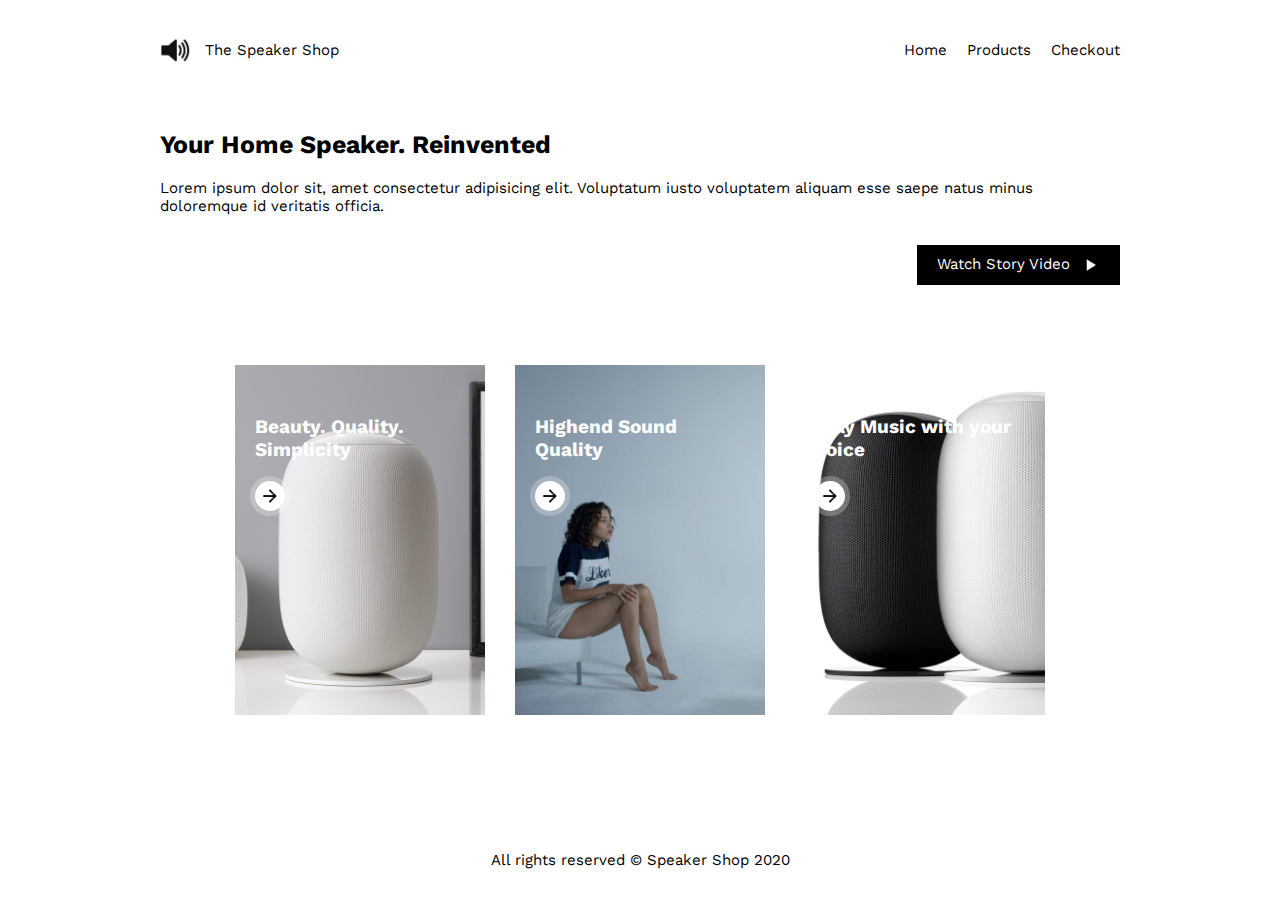
<file: index.html>
<html lang="en"><head><meta charset="utf-8"><meta http-equiv="X-UA-Compatible" content="IE=edge"><meta name="viewport" content="width=device-width, initial-scale=1.0"><title>Document</title><link rel="stylesheet" href="index.dc78084c.css"></head><body> <header> <div class="logo"> <img src="speaker.5b88fe65.png" alt="speaker icon"> <span>The Speaker Shop</span> </div> <nav> <ul> <li><a href="#">Home</a></li> <li><a href="#">Products</a></li> <li><a href="#">Checkout</a></li> </ul> </nav> </header> <main> <section class="hero"> <h1>Your Home Speaker. Reinvented</h1> <p> Lorem ipsum dolor sit, amet consectetur adipisicing elit. Voluptatum iusto voluptatem aliquam esse saepe natus minus doloremque id veritatis officia. </p> <a class="button" href="#"> <span>Watch Story Video</span> <img src="play_video.0a7c0ce5.png" alt="forward icon"> </a> </section> <section class="article-section"> <a href="#"> <article class="article-1"> <h1>Beauty. Quality. Simplicity</h1> <img src="open.4f0d06fa.png" alt="arrow right icon"> </article> </a> <a href="#"> <article class="article-2"> <h1>Highend Sound Quality</h1> <img src="open.4f0d06fa.png" alt="arrow right icon"> </article> </a> <a href="#"> <article class="article-3"> <h1>Play Music with your voice</h1> <img src="open.4f0d06fa.png" alt="arrow right icon"> </article> </a> </section> </main> <footer> <p>All rights reserved &copy; Speaker Shop 2020</p> </footer> </body></html>
</file>
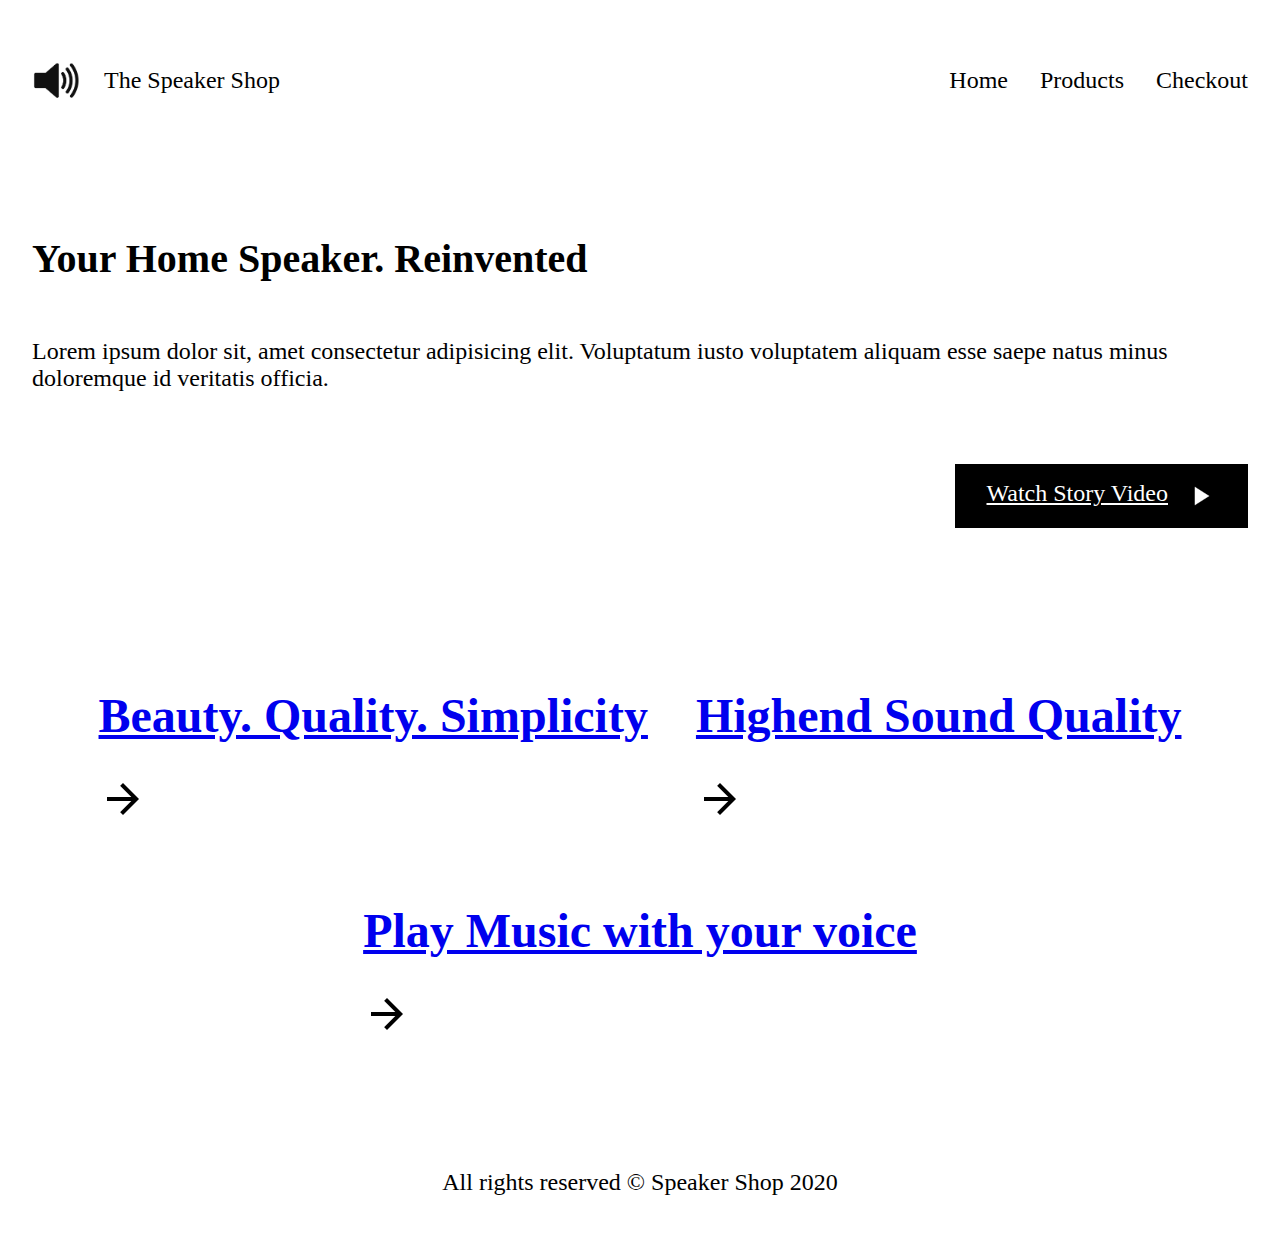
<file: src/index.html>
<html lang="en">
  <head>
    <meta charset="UTF-8" />
    <meta http-equiv="X-UA-Compatible" content="IE=edge" />
    <meta name="viewport" content="width=device-width, initial-scale=1.0" />
    <title>Document</title>
    <link rel="stylesheet" href="styles/main.scss" />
  </head>
  <body>
    <header>
      <div class="logo">
        <img src="./images/speaker.png" alt="speaker icon" />
        <span>The Speaker Shop</span>
      </div>
      <nav>
        <ul>
          <li><a href="#">Home</a></li>
          <li><a href="#">Products</a></li>
          <li><a href="#">Checkout</a></li>
        </ul>
      </nav>
    </header>

    <main>
      <section class="hero">
        <h1>Your Home Speaker. Reinvented</h1>
        <p>
          Lorem ipsum dolor sit, amet consectetur adipisicing elit. Voluptatum
          iusto voluptatem aliquam esse saepe natus minus doloremque id
          veritatis officia.
        </p>
        <a class="button" href="#">
          <span>Watch Story Video</span>
          <img src="./images/play_video.png" alt="forward icon" />
        </a>
      </section>

      <section class="article-section">
        <a href="#">
          <article class="article-1">
            <h1>Beauty. Quality. Simplicity</h1>
            <img src="./images/open.png" alt="arrow right icon" />
          </article>
        </a>
        <a href="#">
          <article class="article-2">
            <h1>Highend Sound Quality</h1>
            <img src="./images/open.png" alt="arrow right icon" />
          </article>
        </a>
        <a href="#">
          <article class="article-3">
            <h1>Play Music with your voice</h1>
            <img src="./images/open.png" alt="arrow right icon" />
          </article>
        </a>
      </section>
    </main>
    <footer>
      <p>All rights reserved &copy; Speaker Shop 2020</p>
    </footer>
  </body>
</html>
</file>
<file: index.dc78084c.css>
@import "https://fonts.googleapis.com/css?family=Work+Sans";*{box-sizing:border-box;margin:0;padding:0}:root{font-family:Work Sans,sans-serif;font-size:62.5%}a{color:#000;text-decoration:none}body{max-width:100rem;margin:0 auto;font-size:1.5rem}header{height:10rem;justify-content:space-between;align-items:center;padding:0 2rem;font-size:1.5rem;display:flex}header .logo{align-items:center;gap:1.5rem;display:flex}header .logo img{height:3rem;width:-moz-fit-content;width:-moz-fit-content;width:fit-content}header ul{gap:2rem;display:flex}ul{list-style-type:none}ul a{color:#000;text-decoration:none}main{min-height:calc(100vh - 18rem)}main .hero{flex-direction:column;padding:3rem 2rem;display:flex}main .hero h1{margin-bottom:2rem;font-size:2.5rem}main .hero .button{color:#fff;width:-moz-fit-content;width:-moz-fit-content;width:fit-content;background-color:#000;align-self:flex-end;gap:1rem;margin-top:3rem;padding:1rem 2rem;display:flex}main .hero .button img{width:2rem}main .article-section{flex-wrap:wrap;justify-content:center;gap:3rem;margin:3rem 0;padding:2rem;display:flex}main .article-section .article-1{width:25rem;height:35rem;background-image:url(white-box.35c66945.jpg);background-position:50%;background-size:cover;padding:5rem 2rem}main .article-section .article-1 h1{color:#fff;margin-bottom:2rem;font-size:1.9rem}main .article-section .article-1 img{width:3rem;background-color:#fff;border-radius:50%;padding:.5rem;box-shadow:0 0 0 5px #ffffff40}main .article-section .article-2{width:25rem;height:35rem;background-image:url(room.c999a544.jpg);background-position:0;background-size:cover;padding:5rem 2rem}main .article-section .article-2 h1{color:#fff;margin-bottom:2rem;font-size:1.9rem}main .article-section .article-2 img{width:3rem;background-color:#fff;border-radius:50%;padding:.5rem;box-shadow:0 0 0 5px #ffffff40}main .article-section .article-3{width:25rem;height:35rem;background-image:url(black-white.5bc47f5e.jpg);background-size:cover;padding:5rem 2rem}main .article-section .article-3 h1{color:#fff;margin-bottom:2rem;font-size:1.9rem}main .article-section .article-3 img{width:3rem;background-color:#fff;border-radius:50%;padding:.5rem;box-shadow:0 0 0 5px #ffffff40}footer{height:8rem;justify-content:center;align-items:center;display:flex}
/*# sourceMappingURL=index.dc78084c.css.map */
</file>
